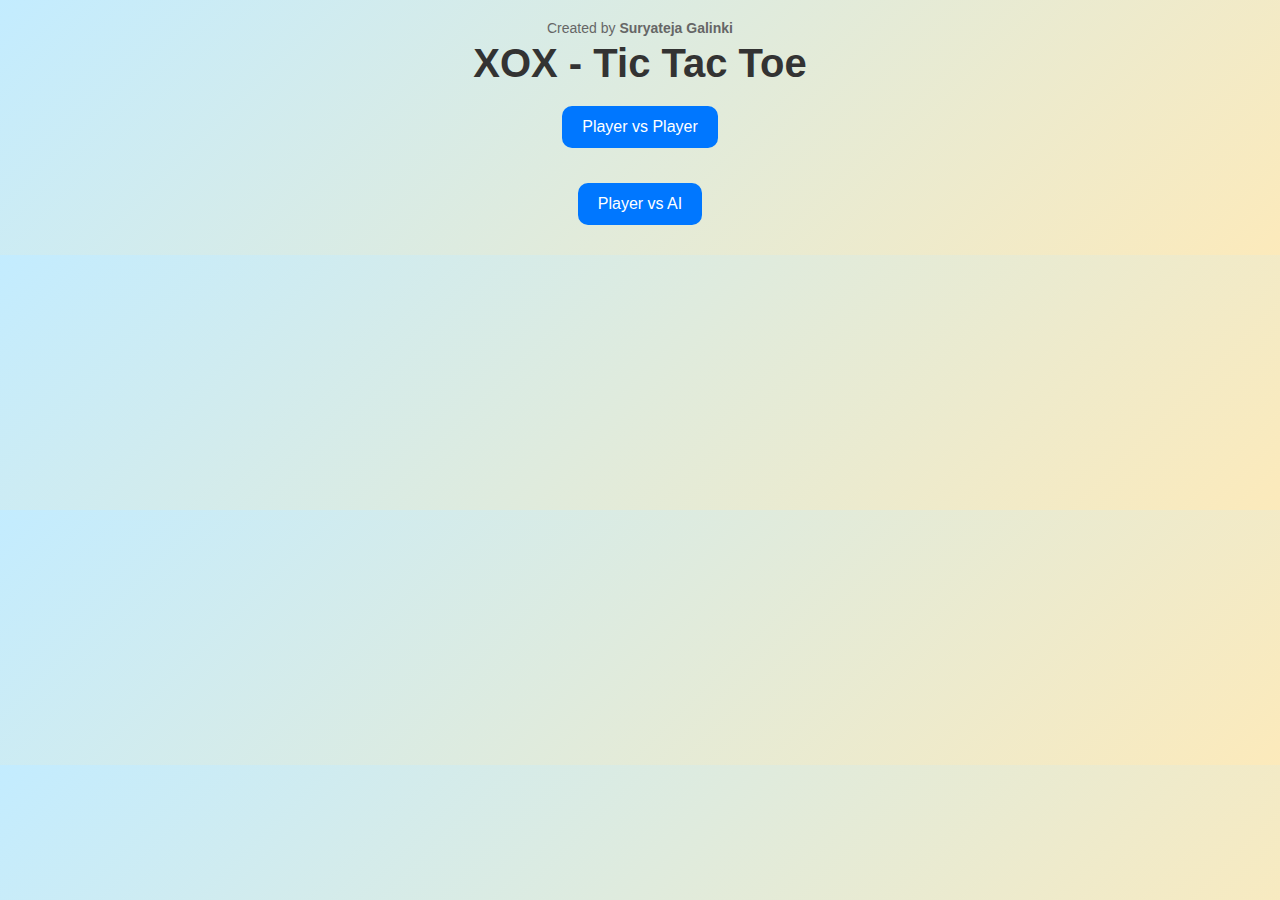
<file: index.html>
<!DOCTYPE html>
<html lang="en">
<head>
  <meta charset="UTF-8" />
  <meta name="viewport" content="width=device-width, initial-scale=1.0"/>
  <title>XOX - Select Mode</title>
  <link rel="stylesheet" href="style.css" />
</head>
<body>
  <div class="signature">Created by <strong>Suryateja Galinki</strong></div>
  <h1>XOX - Tic Tac Toe</h1>
  <div class="mode-select vertical">
    <button onclick="startGame('pvp')">Player vs Player</button>
    <button onclick="startGame('ai')">Player vs AI</button>
  </div>
  <script>
    function startGame(mode) {
      localStorage.setItem('mode', mode);
      window.location.href = 'game.html';
    }
  </script>
</body>
</html>
</file>
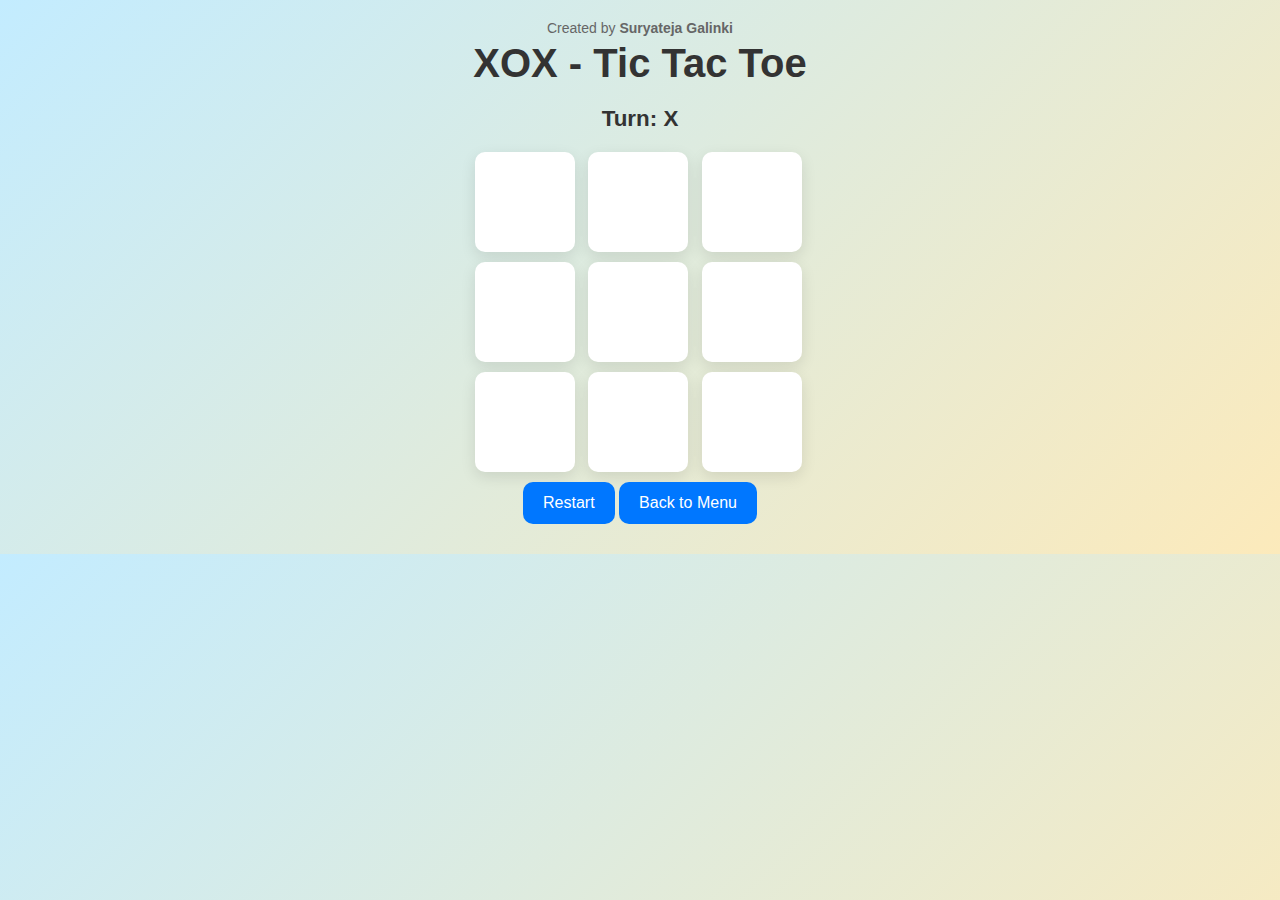
<file: game.html>
<!DOCTYPE html>
<html lang="en">
<head>
  <meta charset="UTF-8" />
  <meta name="viewport" content="width=device-width, initial-scale=1.0"/>
  <title>XOX - Game</title>
  <link rel="stylesheet" href="style.css" />
</head>
<body>
  <div class="signature">Created by <strong>Suryateja Galinki</strong></div>
  <h1>XOX - Tic Tac Toe</h1>
  <h2 id="turnIndicator">Turn: X</h2>
  <div class="board" id="board"></div>
  <div class="controls">
    <button onclick="restartGame()">Restart</button>
    <button onclick="goToMenu()">Back to Menu</button>
  </div>
  <div id="popup" class="popup">
    <div class="popup-content">
      <p id="winnerText"></p>
      <button onclick="closePopup()">OK</button>
    </div>
  </div>
  <audio id="clickSound" src="https://cdn.pixabay.com/download/audio/2022/03/15/audio_1c03303ec2.mp3"></audio>
  <audio id="winSound" src="https://cdn.pixabay.com/download/audio/2022/03/16/audio_b05ff3ed2e.mp3"></audio>
  <audio id="drawSound" src="https://cdn.pixabay.com/download/audio/2022/03/25/audio_52fb36cfb2.mp3"></audio>
  <script src="script.js"></script>
</body>
</html>
</file>
<file: style.css>
* {
  box-sizing: border-box;
  margin: 0;
  padding: 0;
}
body {
  font-family: 'Segoe UI', sans-serif;
  background: linear-gradient(135deg, #c3ecff, #fceabb);
  text-align: center;
  padding: 20px;
}
.signature {
  font-size: 14px;
  color: #666;
  margin-bottom: 5px;
}
h1 {
  font-size: 2.5em;
  margin-bottom: 10px;
  color: #333;
}
.mode-select.vertical {
  display: flex;
  flex-direction: column;
  gap: 15px;
  max-width: 250px;
  margin: 0 auto;
}
.mode-select button,
.controls button {
  padding: 12px 20px;
  font-size: 16px;
  margin: 10px auto;
  border: none;
  border-radius: 10px;
  background: #0077ff;
  color: white;
  cursor: pointer;
  transition: 0.3s;
}
.mode-select button:hover,
.controls button:hover {
  background: #005fcc;
}
#turnIndicator {
  margin: 20px 0;
  font-size: 1.4em;
  color: #333;
}
.board {
  display: grid;
  grid-template-columns: repeat(3, 1fr);
  gap: 10px;
  max-width: 330px;
  margin: 0 auto;
}
.cell {
  width: 100px;
  height: 100px;
  background: white;
  border-radius: 10px;
  font-size: 2.5em;
  font-weight: bold;
  color: #222;
  display: flex;
  align-items: center;
  justify-content: center;
  box-shadow: 0 5px 15px rgba(0,0,0,0.1);
  cursor: pointer;
  transition: background 0.2s;
}
.cell:hover {
  background-color: #e0f0ff;
}
.popup {
  position: fixed;
  top: 0; left: 0;
  width: 100vw;
  height: 100vh;
  background: rgba(0, 0, 0, 0.6);
  display: none;
  justify-content: center;
  align-items: center;
  z-index: 1000;
}
.popup-content {
  background: #fff;
  padding: 40px 30px;
  border-radius: 20px;
  text-align: center;
  max-width: 90%;
  box-shadow: 0 0 25px rgba(0,0,0,0.3);
  animation: pop 0.4s ease-out;
}
.popup-content p {
  font-size: 2em;
  margin-bottom: 20px;
  color: #333;
}
.popup-content button {
  padding: 12px 24px;
  font-size: 18px;
  background: #28a745;
  color: white;
  border: none;
  border-radius: 10px;
  cursor: pointer;
}
@keyframes pop {
  0% { transform: scale(0.6); opacity: 0; }
  100% { transform: scale(1); opacity: 1; }
}
@media (max-width: 500px) {
  .cell {
    width: 80px;
    height: 80px;
    font-size: 2em;
  }
  .popup-content p {
    font-size: 1.5em;
  }
}
</file>
